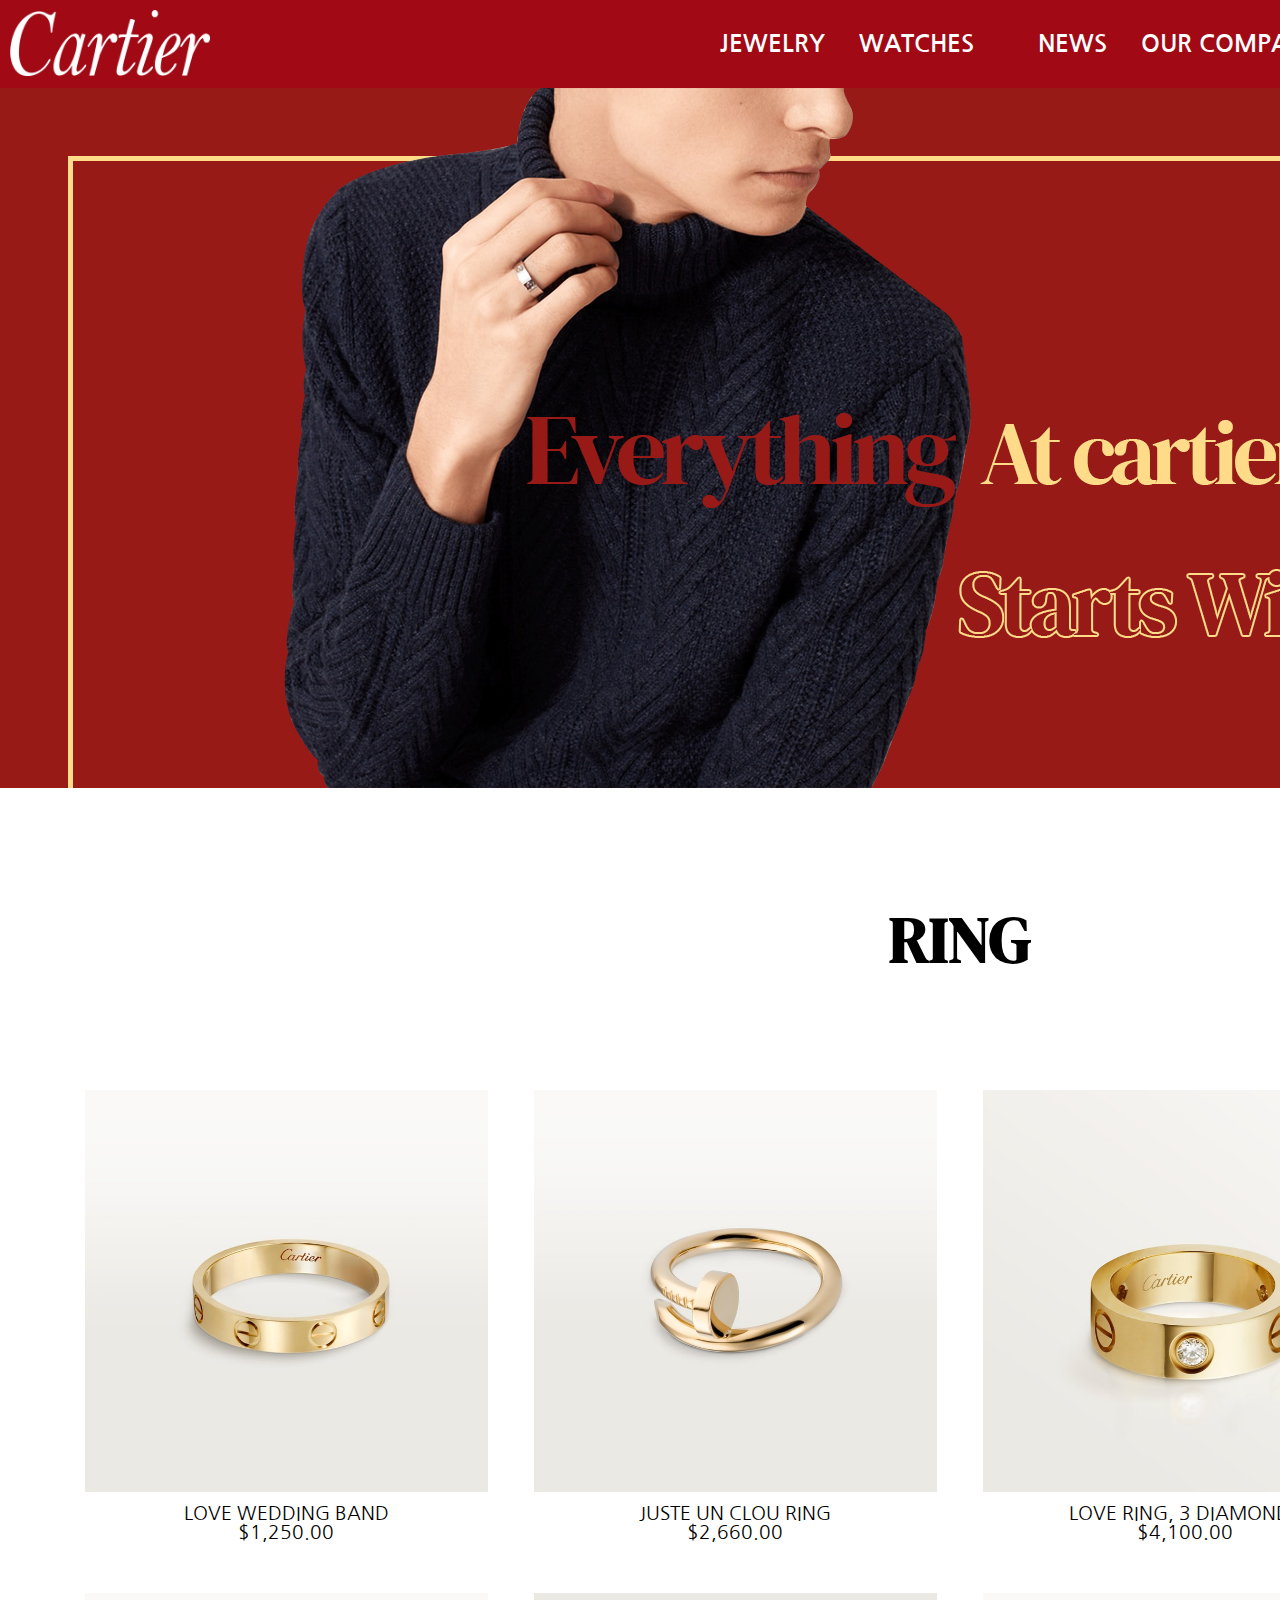
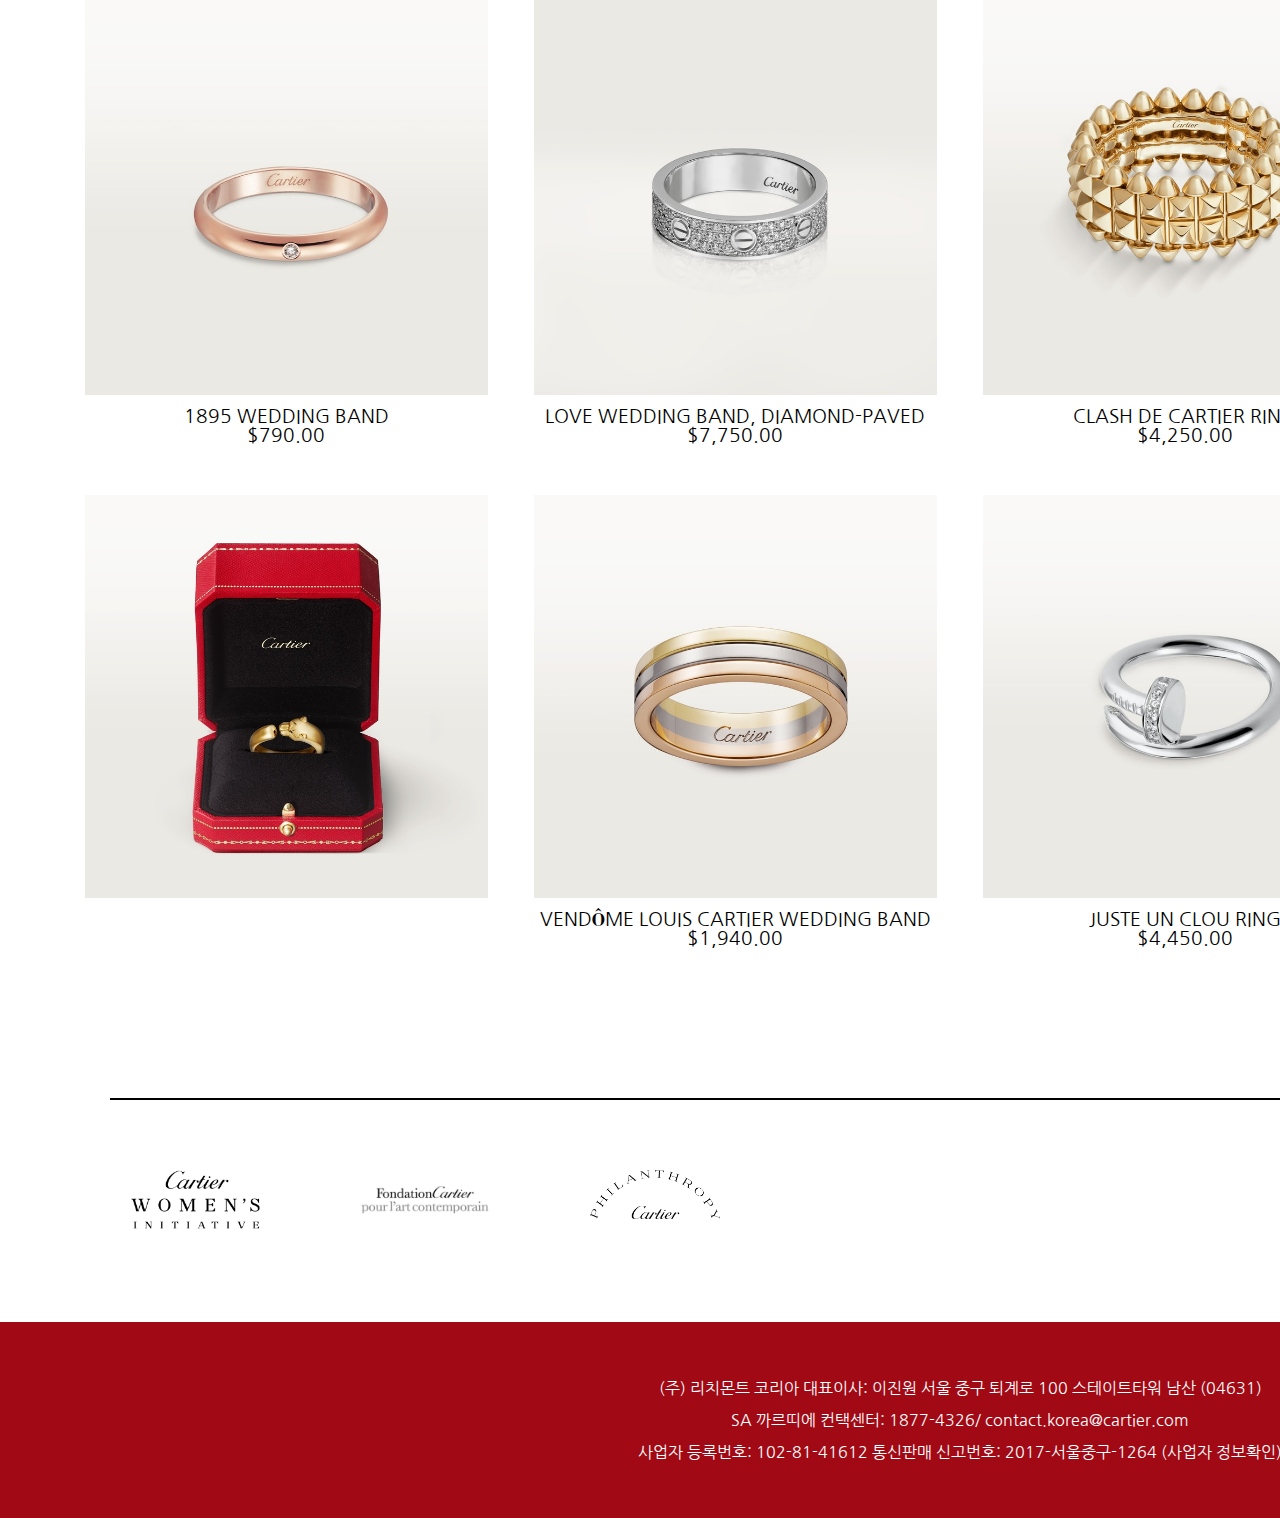
<file: ring.html>
<!DOCTYPE html>
<html lang="ko">
<head>
    <meta charset="UTF-8">
    <meta name="keywords" content="">
    <meta name="description" content="">
    <meta http-equiv="X-UA-Compatible" content="IE=edge">
    <meta name="viewport" content="width=device-width, initial-scale=1.0">
    <title>Cartier Ring</title>
    <link rel="stylesheet" href="./styles/reset.css" type="text/css">
    <link rel="stylesheet" href="./styles/sub2.css">
</head>
<body>
    <header>
        <div class="header_wrap">
            <h1><a href="./index.html" class="logo"><img src="./images/logo.png" alt="cartier"></a></h1>
            <nav>
                <a href="./ring.html">JEWELRY</a>
                <a href="./watch.html" target="_blank">WATCHES</a>
                <a href="#">NEWS</a>
                <a href="#">OUR COMPANY</a>
            </nav>
            <div class="my">
                <a href="#" class="infor"><img src="./images/my.png" alt=""></a>
                <a href="#" class="buy"><img src="./images/buy.png" alt=""></a>
            </div>
        </div>
    </header>
    <main>
        <div class="buy_open">
            <div class="top">
                <h1>장바구니</h1>
                <a href="#" class="close"><img src="./images/close_btn.png" alt=""></a>
            </div>
            <p>장바구니가 비었습니다.</p>
            <span><img src="./images/join-img.png" alt=""></span>
        </div>
        <div class="ring_bg">
            <p><img src="./images/ring_main_bnr.jpg" alt=""></p>
        </div>
        <h1>RING</h1>
        <div class="ring_wrap">
            <div class="container wrap1">
                <a href="#" class="ring ring1">
                    <span><img src="./images/ring_1.jpg" alt=""></span>
                    <p>LOVE WEDDING BAND<br>$1,250.00</p>
                </a>
                <a href="#" class="ring ring2">
                    <span><img src="./images/ring_2.jpg" alt=""></span>
                    <p>JUSTE UN CLOU RING<br>$2,660.00</p>
                </a>
                <a href="#" class="ring ring3">
                    <span><img src="./images/ring_3.jpg" alt=""></span>
                    <p>LOVE RING, 3 DIAMONDS<br>$4,100.00</p>
                </a>
                <a href="#" class="ring ring4">
                    <span><img src="./images/ring_4.jpg" alt=""></span>
                    <p>CLASH DE CARTIER RING SMALL MODEL<br>$2,560.00</p>
                </a>
            </div>
            <div class="container wrap2">
                <a href="#" class="ring ring5">
                    <span><img src="./images/ring_5.jpg" alt=""></span>
                    <p>1895 WEDDING BAND<br>$790.00</p>
                </a>
                <a href="#" class="ring ring6">
                    <span><img src="./images/ring_6.jpg" alt=""></span>
                    <p>LOVE WEDDING BAND, DIAMOND-PAVED<br>$7,750.00</p>
                </a>
                <a href="#" class="ring ring10">
                    <span><img src="./images/ring_10.jpg" alt=""></span>
                    <p>CLASH DE CARTIER RING<br>$4,250.00</p>
                </a>
                <a href="#" class="ring ring11">
                    <span><img src="./images/ring_11.jpg" alt=""></span>
                    <p>LOVE RING, SMALL MODEL<br>$4,950.00</p>
                </a>
            </div>
            <div class="container wrap3">
                <div href="#" class="ring ring_bg">
                    <span><img src="./images/ring_bg33.jpg" alt=""></span>
                </div>
                <a href="#" class="ring ring7">
                    <span><img src="./images/ring_7.jpg" alt=""></span>
                    <p>VENDÔME LOUIS CARTIER WEDDING BAND<br>$1,940.00</p>
                </a>
                <a href="#" class="ring ring8">
                    <span><img src="./images/ring_8.jpg" alt=""></span>
                    <p>JUSTE UN CLOU RING<br>$4,450.00</p>
                </a>
                <a href="#" class="ring ring9">
                    <span><img src="./images/ring_9.jpg" alt=""></span>
                    <p>LOVE RING<br>$3,800.00</p>
                </a>
            </div>
        </div>
    </main>
    <!-- ------------------------------------------------- footer -->
    <footer>
        <div class="ft_top">
            <div class="left">
                <a href="https://www.cartierwomensinitiative.com/?_ga=2.157221944.268019107.1683768919-447068290.1683768919" target="_blank"><img src="./images/web1.png" alt="cartier women's initative"></a>
                <a href="https://www.fondationcartier.com/en/?_ga=2.157221944.268019107.1683768919-447068290.1683768919" target="_blank"><img src="./images/web2.png" alt="fondationcartier"></a>
                <a href="https://www.cartierphilanthropy.org/?_ga=2.211829527.268019107.1683768919-447068290.1683768919" target="_blank"><img src="./images/web3.png" alt="philanthropy cartier"></a>
            </div>
            <div class="right">
                <h1>팔로우 하기</h1>
                <div class="sns">
                    <a href="https://www.instagram.com/cartier/" class="insta" target="_blank"><img src="./images/icon1.png" alt=""></a>
                    <a href="https://www.facebook.com/Cartier" class="facebook" target="_blank"><img src="./images/icon2.png" alt=""></a>
                    <a href="https://twitter.com/cartier" class="twitter" target="_blank"><img src="./images/icon3.png" alt=""></a>
                    <a href="https://www.youtube.com/cartier" class="youtube" target="_blank"><img src="./images/icon4.png" alt=""></a>
                </div>
            </div>
        </div>
        <div class="ft_btm">
            <p> (주) 리치몬트 코리아 <span>대표이사: 이진원</span> 서울 중구 퇴계로 100 스테이트타워 남산 (04631) <span></span> <br>SA 까르띠에 컨택센터: 1877-4326/ contact.korea@cartier.com<br>사업자 등록번호: 102-81-41612 <span></span> 통신판매 신고번호: 2017-서울중구-1264 (사업자 정보확인)</p>
            <a href="#" class="top_btn"><img src="./images/top_btm.png" alt=""></a>
        </div>           
    </footer>
    <script src="./script/sub2.js"></script>
</body>
</html>
<!--  -->
</file>
<file: styles/sub2.css>
html, body {
  scroll-behavior: smooth;
}

body {
  overflow-x: hidden;
}

body > * {
  min-width: 1920px;
}

::-webkit-scrollbar {
  width: 5px;
  height: 5px;
}

::-webkit-scrollbar-thumb {
  background: #A10915;
}

.fp-watermark {
  display: none !important;
}

header {
  background: #A10915;
  width: 100%;
  padding: 10px;
  top: 0;
  position: sticky;
  z-index: 800;
}
header .header_wrap {
  display: flex;
  justify-content: space-between;
  align-items: center;
}
header .header_wrap h1 .logo {
  width: 200px;
  display: block;
}
header .header_wrap h1 .logo img {
  width: 100%;
}
header .header_wrap nav a {
  font-size: 1.5rem;
  margin: 0 30px;
  color: #fff;
  font-weight: 600;
}
header .header_wrap nav a:nth-child(1),
header .header_wrap nav a:nth-child(4) {
  margin: 0;
}
header .header_wrap nav a:hover {
  color: #000;
  transition: all 0.3s;
}
header .header_wrap .my {
  display: flex;
}
header .header_wrap .my a {
  width: 30px;
  display: block;
}
header .header_wrap .my a img {
  width: 100%;
}
header .header_wrap .my a:first-child {
  margin-right: 20px;
}

main {
  width: 100%;
}
main .buy_open {
  background: #fff;
  z-index: 900;
  position: fixed;
  right: 0;
  top: 0;
  width: 500px;
  height: 100vh;
}
main .buy_open .top {
  background: #A10915;
  padding: 8.9%;
  display: flex;
  position: relative;
}
main .buy_open .top h1 {
  font-size: 1.8rem;
  color: #fff;
  position: absolute;
  left: 50%;
  top: 50%;
  transform: translate(-50%, -50%);
}
main .buy_open .top a {
  width: 20px;
  position: absolute;
  top: 50%;
  right: 10px;
  transform: translateY(-50%);
}
main .buy_open .top a img {
  width: 100%;
}
main .buy_open p {
  text-align: center;
  position: absolute;
  top: 50%;
  left: 50%;
  transform: translate(-50%, -50%);
}
main .buy_open span {
  width: 300px;
  display: block;
  position: absolute;
  bottom: 10%;
  left: 50%;
  transform: translateX(-50%);
}
main .buy_open span img {
  width: 100%;
}
main .ring_bg {
  width: 100%;
}
main .ring_bg p img {
  width: 100%;
}
main h1 {
  font-family: "DM Serif Display";
  font-size: 4rem;
  font-weight: 600;
  text-align: center;
  line-height: 300px;
}
main .ring_wrap {
  width: 100%;
  padding-bottom: 100px;
}
main .ring_wrap .container {
  width: 1750px;
  margin: 0 auto;
  display: flex;
  justify-content: space-between;
}
main .ring_wrap .container .ring {
  width: 23%;
  position: relative;
}
main .ring_wrap .container .ring span img {
  width: 100%;
}
main .ring_wrap .container .ring p {
  text-align: center;
  font-size: 1.2rem;
  padding: 10px 0 50px 0;
}
main .ring_wrap .container .ring::after {
  content: "";
  display: inline-block;
  transition: all 0.5s;
  background-position: center;
  background-size: cover;
  width: 100%;
  height: 400px;
  position: absolute;
  top: 0;
  left: 0;
}
main .ring_wrap .container .ring1:hover::after {
  content: "";
  background-image: url(../images/ring_1-2.jpg);
}
main .ring_wrap .container .ring2:hover:after {
  content: "";
  display: block;
  background-image: url(../images/ring_2-2.jpg);
  background-position: center;
  background-size: cover;
  width: 100%;
  height: 400px;
  position: absolute;
  top: 0;
  left: 0;
}
main .ring_wrap .container .ring3:hover:after {
  content: "";
  display: block;
  background-image: url(../images/ring_3-2.jpg);
  background-position: center;
  background-size: cover;
  width: 100%;
  height: 400px;
  position: absolute;
  top: 0;
  left: 0;
}
main .ring_wrap .container .ring4:hover:after {
  content: "";
  display: block;
  background-image: url(../images/ring_4-2.jpg);
  background-position: center;
  background-size: cover;
  width: 100%;
  height: 400px;
  position: absolute;
  top: 0;
  left: 0;
}
main .ring_wrap .container .ring5:hover:after {
  content: "";
  display: block;
  background-image: url(../images/ring_5-2.jpg);
  background-position: center;
  background-size: cover;
  width: 100%;
  height: 400px;
  position: absolute;
  top: 0;
  left: 0;
}
main .ring_wrap .container .ring6:hover:after {
  content: "";
  display: block;
  background-image: url(../images/ring_6-2.jpg);
  background-position: center;
  background-size: cover;
  width: 100%;
  height: 400px;
  position: absolute;
  top: 0;
  left: 0;
}
main .ring_wrap .container .ring7:hover:after {
  content: "";
  display: block;
  background-image: url(../images/ring_7-2.jpg);
  background-position: center;
  background-size: cover;
  width: 100%;
  height: 400px;
  position: absolute;
  top: 0;
  left: 0;
}
main .ring_wrap .container .ring8:hover:after {
  content: "";
  display: block;
  background-image: url(../images/ring_8-2.jpg);
  background-position: center;
  background-size: cover;
  width: 100%;
  height: 400px;
  position: absolute;
  top: 0;
  left: 0;
}
main .ring_wrap .container .ring9:hover:after {
  content: "";
  display: block;
  background-image: url(../images/ring_9-2.jpg);
  background-position: center;
  background-size: cover;
  width: 100%;
  height: 400px;
  position: absolute;
  top: 0;
  left: 0;
}
main .ring_wrap .container .ring10:hover:after {
  content: "";
  display: block;
  background-image: url(../images/ring_10-2.jpg);
  background-position: center;
  background-size: cover;
  width: 100%;
  height: 400px;
  position: absolute;
  top: 0;
  left: 0;
}
main .ring_wrap .container .ring11:hover:after {
  content: "";
  display: block;
  background-image: url(../images/ring_11-2.jpg);
  background-position: center;
  background-size: cover;
  width: 100%;
  height: 400px;
  position: absolute;
  top: 0;
  left: 0;
}

footer {
  background: #fff;
}
footer .ft_top {
  width: 1700px;
  margin: 0 auto;
  border-top: 2px solid #000;
  display: flex;
  justify-content: space-between;
  padding: 70px 20px;
}
footer .ft_top .left {
  display: flex;
}
footer .ft_top .left a {
  display: block;
  width: 130px;
}
footer .ft_top .left a img {
  width: 100%;
}
footer .ft_top .left:first-child a:nth-child(2) {
  margin: 15px 100px;
}
footer .ft_top .right h1 {
  font-size: 1.2rem;
  font-weight: 600;
  line-height: 50px;
}
footer .ft_top .right .sns {
  display: flex;
}
footer .ft_top .right .sns a {
  display: block;
  width: 30px;
  margin: 0 50px;
}
footer .ft_top .right .sns a img {
  width: 100%;
}
footer .ft_top .right .sns:nth-child(2) a:nth-child(1) {
  margin-left: 0;
}
footer .ft_top .right .sns:nth-child(2) a:nth-child(4) {
  margin-right: 0;
}
footer .ft_btm {
  background: #A10915;
  text-align: center;
  padding: 50px 0;
  position: relative;
}
footer .ft_btm p {
  color: #fff;
  line-height: 2;
}
footer .ft_btm .top_btn {
  position: absolute;
  right: 10%;
  bottom: 5%;
  width: 50px;
  display: block;
}
footer .ft_btm .top_btn img {
  width: 100%;
}/*# sourceMappingURL=sub2.css.map */
</file>
